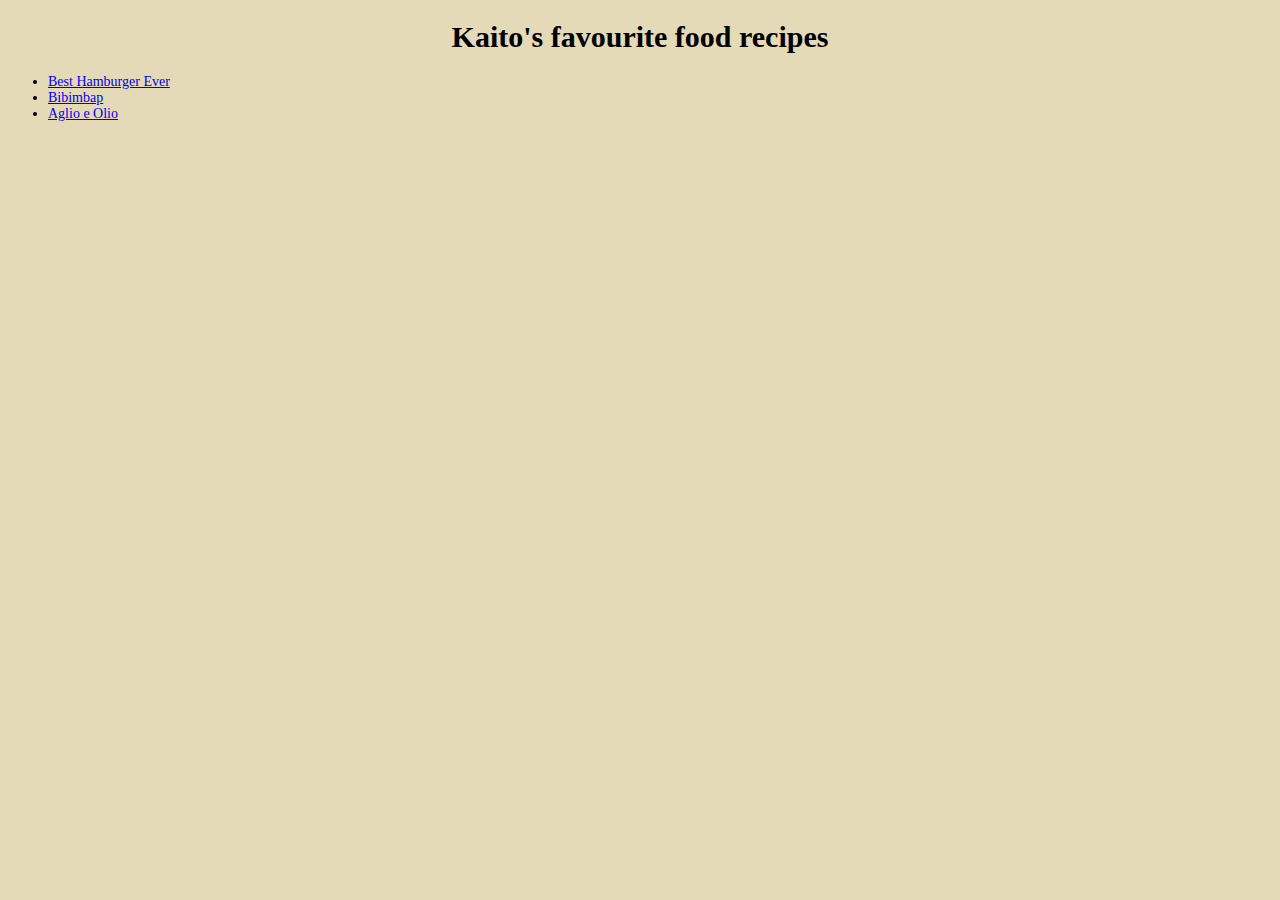
<file: index.html>
<!DOCTYPE html>
<html lang="en">
    <head>
        <meta charset="utf-8">
        <link rel="stylesheet" href="./style.css"/>
        <title>KK's First Webpage</title>
    </head>
    <body>
        <h1>Kaito's favourite food recipes</h1>
        <ul>
        <li><a href="recipes/hamburger.html">Best Hamburger Ever</a></li>
        <li><a href="recipes/bibimbap.html">Bibimbap</a></li>
        <li><a href="recipes/aglio-e-olio.html">Aglio e Olio</a></li>
        </ul>
    </body>
</html>
</file>
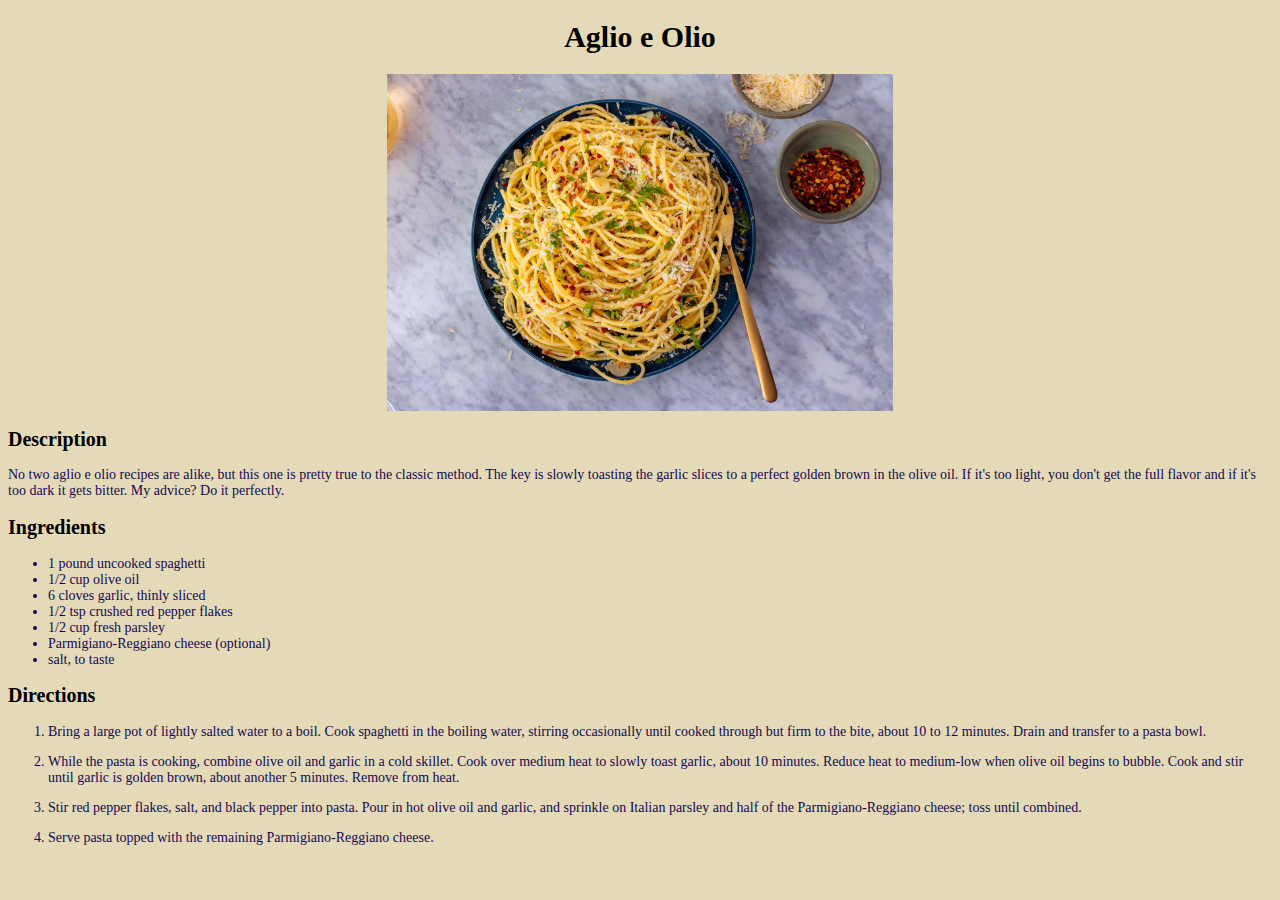
<file: recipes/aglio-e-olio.html>
<!DOCTYPE html>
<html lang="en">
    <head>
        <meta charset="UTF-8">
        <link rel="stylesheet" href="../style.css"/>
        <title>Aglio e Olio</title>
    </head>
    <body>
        <h1>Aglio e Olio</h1>
        <img src="../images/Pasta-Aglio-E-Olio-2-FT-RECIPE0123-38cd2045646a4635a80e8166f085fc7e.jpg" alt="Aglio e Olio topped with cheese" class="topimage">
        <h2>Description</h2>
        <p class="bodytext">No two aglio e olio recipes are alike, but this one is pretty true to the classic method. The key is slowly toasting the garlic slices to a perfect golden brown in the olive oil. If it's too light, you don't get the full flavor and if it's too dark it gets bitter. My advice? Do it perfectly.</p>
        <h2>Ingredients</h2>
            <ul class="bodytext">
                <li>1 pound uncooked spaghetti</li>
                <li>1/2 cup olive oil</li>
                <li>6 cloves garlic, thinly sliced</li>
                <li>1/2 tsp crushed red pepper flakes</li>
                <li>1/2 cup fresh parsley</li>
                <li>Parmigiano-Reggiano cheese (optional)</li>
                <li>salt, to taste</li>
            </ul>
        <h2>Directions</h2>
            <ol class="bodytext">
                <p><li>Bring a large pot of lightly salted water to a boil. Cook spaghetti in the boiling water, stirring occasionally until cooked through but firm to the bite, about 10 to 12 minutes. Drain and transfer to a pasta bowl.</li></p>
                <p><li>While the pasta is cooking, combine olive oil and garlic in a cold skillet. Cook over medium heat to slowly toast garlic, about 10 minutes. Reduce heat to medium-low when olive oil begins to bubble. Cook and stir until garlic is golden brown, about another 5 minutes. Remove from heat.</li></p>
                <p><li>Stir red pepper flakes, salt, and black pepper into pasta. Pour in hot olive oil and garlic, and sprinkle on Italian parsley and half of the Parmigiano-Reggiano cheese; toss until combined.</li></p>
                <p><li>Serve pasta topped with the remaining Parmigiano-Reggiano cheese.</li></p>
        </ol>
    </body>
</html>
</file>
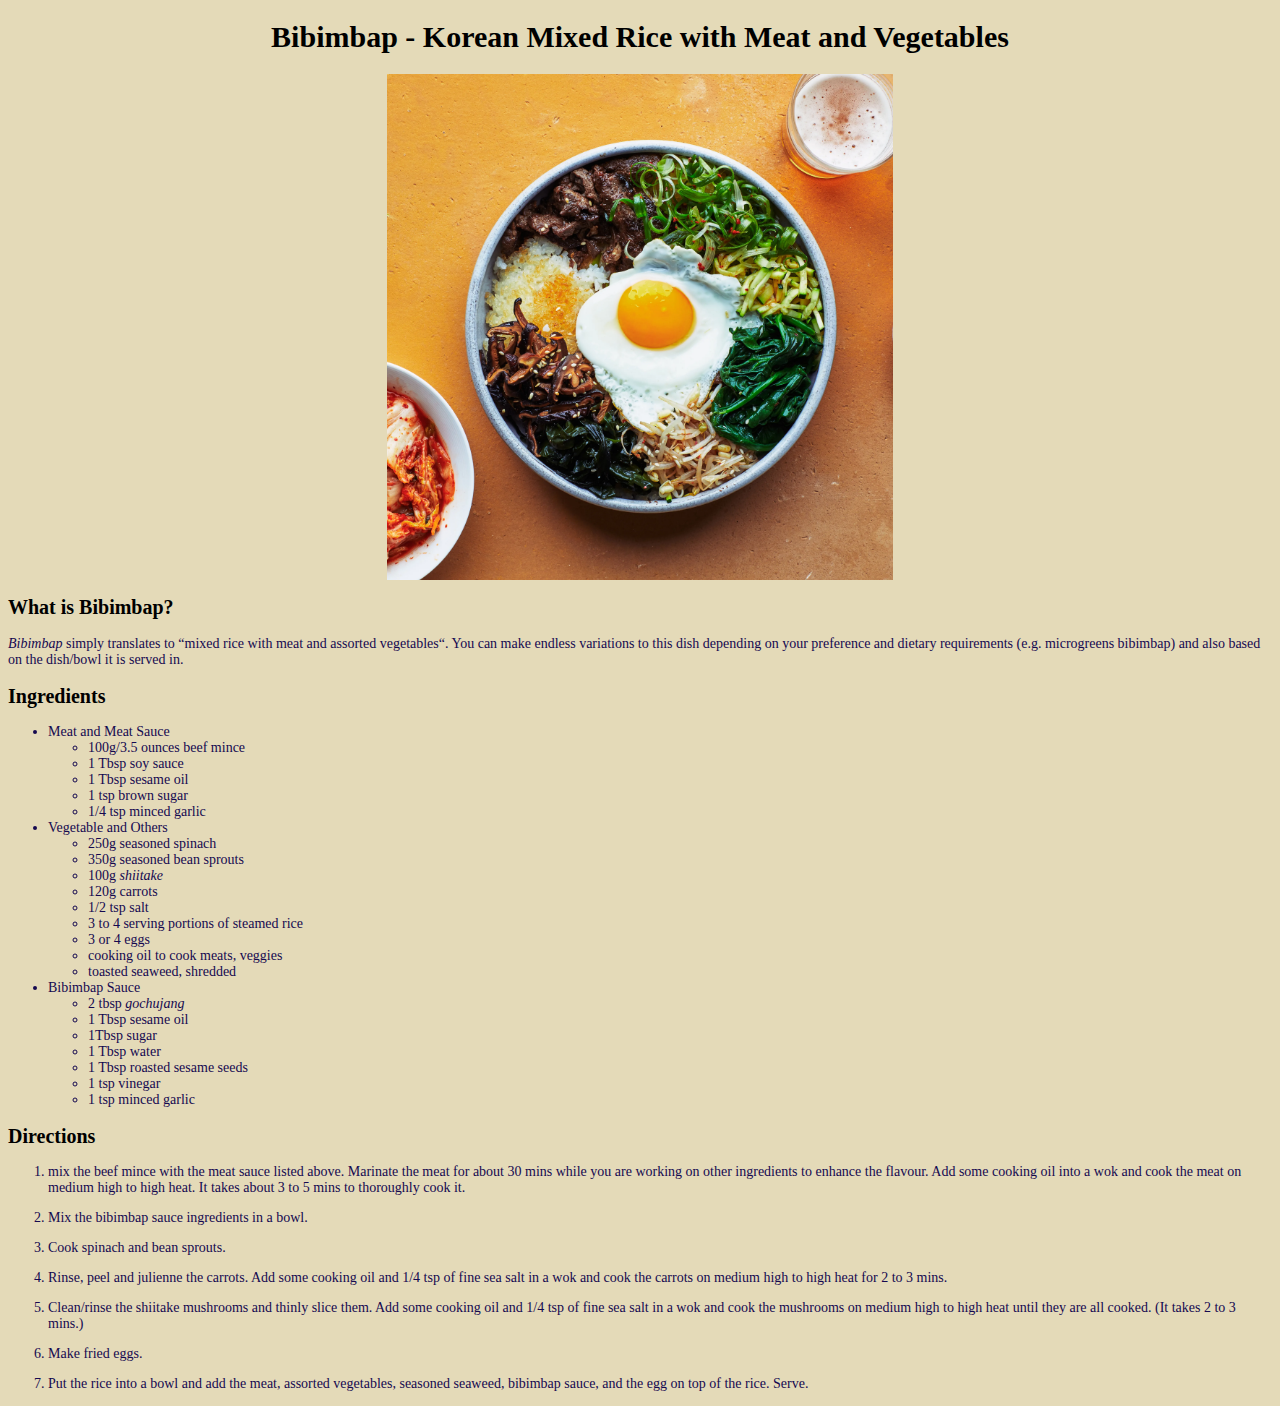
<file: recipes/bibimbap.html>
<!DOCTYPE html>
<html lang="en">
    <head>
        <meta charset="utf-8">
        <link rel="stylesheet" href="../style.css"/>
        <title>Bibimbap</title>
    </head>
    <body>
        <h1>Bibimbap - Korean Mixed Rice with Meat and Vegetables</h1>
        <img src="../images/0407-bibimbap-at-home-lede.webp" alt="Bibimbap with various ingredients" class="topimage">
        <h2>What is Bibimbap?</h2>
        <p class="bodytext"><em>Bibimbap</em> simply translates to 
        “mixed rice with meat and assorted vegetables“. 
        You can make endless variations to this dish depending 
        on your preference and dietary requirements (e.g. microgreens bibimbap)
        and also based on the dish/bowl it is served in.</p>
        <h2>Ingredients</h2>
        <ul class="bodytext">
            <li>Meat and Meat Sauce</li>
            <ul>
                <li>100g/3.5 ounces beef mince</li>
                <li>1 Tbsp soy sauce</li>
                <li>1 Tbsp sesame oil</li>
                <li>1 tsp brown sugar</li>
                <li> 1/4 tsp minced garlic</li>
            </ul>
            <li>Vegetable and Others</li>
            <ul>
                <li>250g seasoned spinach</li>
                <li>350g seasoned bean sprouts</li>
                <li>100g <em>shiitake</em></li>
                <li>120g carrots</li>
                <li>1/2 tsp salt</li>
                <li>3 to 4 serving portions of steamed rice</li>
                <li>3 or 4 eggs</li>
                <li>cooking oil to cook meats, veggies</li>
                <li>toasted seaweed, shredded</li>
            </ul>
            <li>Bibimbap Sauce</li>
            <ul>
                <li>2 tbsp <em>gochujang</em></li>
                <li>1 Tbsp sesame oil</li>
                <li>1Tbsp sugar</li>
                <li>1 Tbsp water</li>
                <li>1 Tbsp roasted sesame seeds</li>
                <li>1 tsp vinegar</li>
                <li>1 tsp minced garlic</li>
            </ul>
        </ul>
        <h2>Directions</h2>
        <ol class="bodytext">
            <p><li>mix the beef mince with the meat sauce 
            listed above. Marinate the meat for about 30 mins
            while you are working on other ingredients to enhance the flavour. 
            Add some cooking oil into a wok and cook the meat on medium high to high heat.
            It takes about 3 to 5 mins to thoroughly cook it.</li></p>
            <p><li>Mix the bibimbap sauce ingredients in a bowl.</li></p>
            <p><li>Cook spinach and bean sprouts.</li></p>
            <p><li>Rinse, peel and julienne the carrots. 
            Add some cooking oil and 1/4 tsp of fine sea salt in a wok and
            cook the carrots on medium high to high heat for 2 to 3 mins.</li></p>
            <p><li>Clean/rinse the shiitake mushrooms and thinly slice them.
            Add some cooking oil and 1/4 tsp of fine sea salt in a wok
            and cook the mushrooms on medium high to high heat until they are all cooked. (It takes 2 to 3 mins.)</li></p>
            <p><li>Make fried eggs.</li></p>
            <p><li>Put the rice into a bowl and add the meat,
            assorted vegetables, seasoned seaweed, bibimbap sauce, and the egg on top of the rice. Serve.</li></p>
        </ol>
    </body>
</html>
</file>
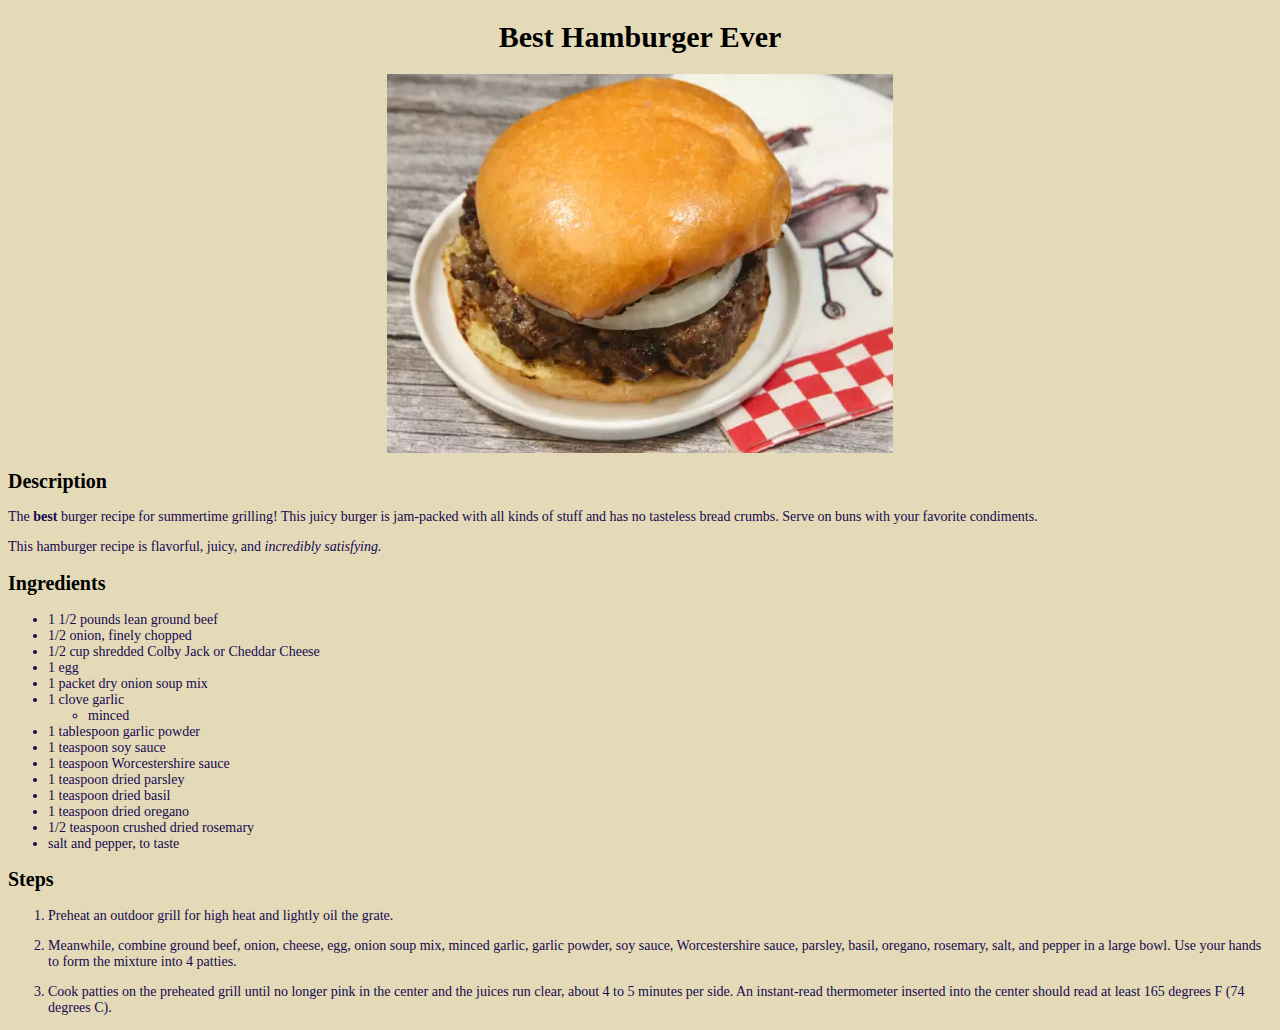
<file: recipes/hamburger.html>
<!DOCTYPE html>
<html lang="en">
    <head>
        <meta charset="utf-8">
        <link rel="stylesheet" href="../style.css"/>
        <title>Best Hamburger Ever</title>
    </head>
    <body>
        <h1>Best Hamburger Ever</h1>
        <img src="../images/image-hamburger.webp" alt="A standard hamburger" class="topimage">
        <h2>Description</h2>
        <p class="bodytext">The <strong>best</strong> burger recipe for summertime grilling! 
        This juicy burger is jam-packed with all kinds
        of stuff and has no tasteless bread crumbs.
        Serve on buns with your favorite condiments.</p>
        <p class="bodytext">This hamburger recipe is flavorful, juicy, and <em>incredibly satisfying.</em></p>
        <h2>Ingredients</h2>
        <ul class="bodytext">
            <li>1 1/2 pounds lean ground beef</li>
            <li>1/2 onion, finely chopped</li>
            <li>1/2 cup shredded Colby Jack or Cheddar Cheese</li>
            <li>1 egg</li>
            <li>1 packet dry onion soup mix</li>
            <li>1 clove garlic
                <ul>
                    <li>minced</li>
                </ul>
            </li>
            <li>1 tablespoon garlic powder</li>
            <li>1 teaspoon soy sauce</li>
            <li>1 teaspoon Worcestershire sauce</li>
            <li>1 teaspoon dried parsley</li>
            <li>1 teaspoon dried basil</li>
            <li>1 teaspoon dried oregano</li>
            <li>1/2 teaspoon crushed dried rosemary</li>
            <li>salt and pepper, to taste</li>
        </ul>
        <h2>Steps</h2>
        <ol class="bodytext">
            <p><li>Preheat an outdoor grill for high heat 
            and lightly oil the grate.</li></p>
            <p><li>Meanwhile, combine ground beef, onion, cheese,
            egg, onion soup mix, minced garlic, garlic powder,
            soy sauce, Worcestershire sauce, parsley, basil, oregano,
            rosemary, salt, and pepper in a large bowl.
            Use your hands to form the mixture into 4 patties.</li></p>
            <p><li>Cook patties on the preheated grill until no longer
            pink in the center and the juices run clear, about
            4 to 5 minutes per side. An instant-read thermometer
            inserted into the center should read at least 165 degrees F (74 degrees C).</li></p>
        </ol>
    </body>
</html>
</file>
<file: style.css>
* {
    background-color: rgb(228, 218, 184);
    font-family: Verdana, Geneva, "sans-serif";
    font-size: 14px;
}
h1 {
    font-size: 30px;
    font-weight: 900;
    text-align: center;
}
h2 {
    font-weight: 600;
    font-size: 20px;
}
.topimage {
    display: block;
    margin-left: auto;
    margin-right: auto;
    width: 40%;
}
.bodytext {
    color: rgb(21, 9, 80);
}
</file>
